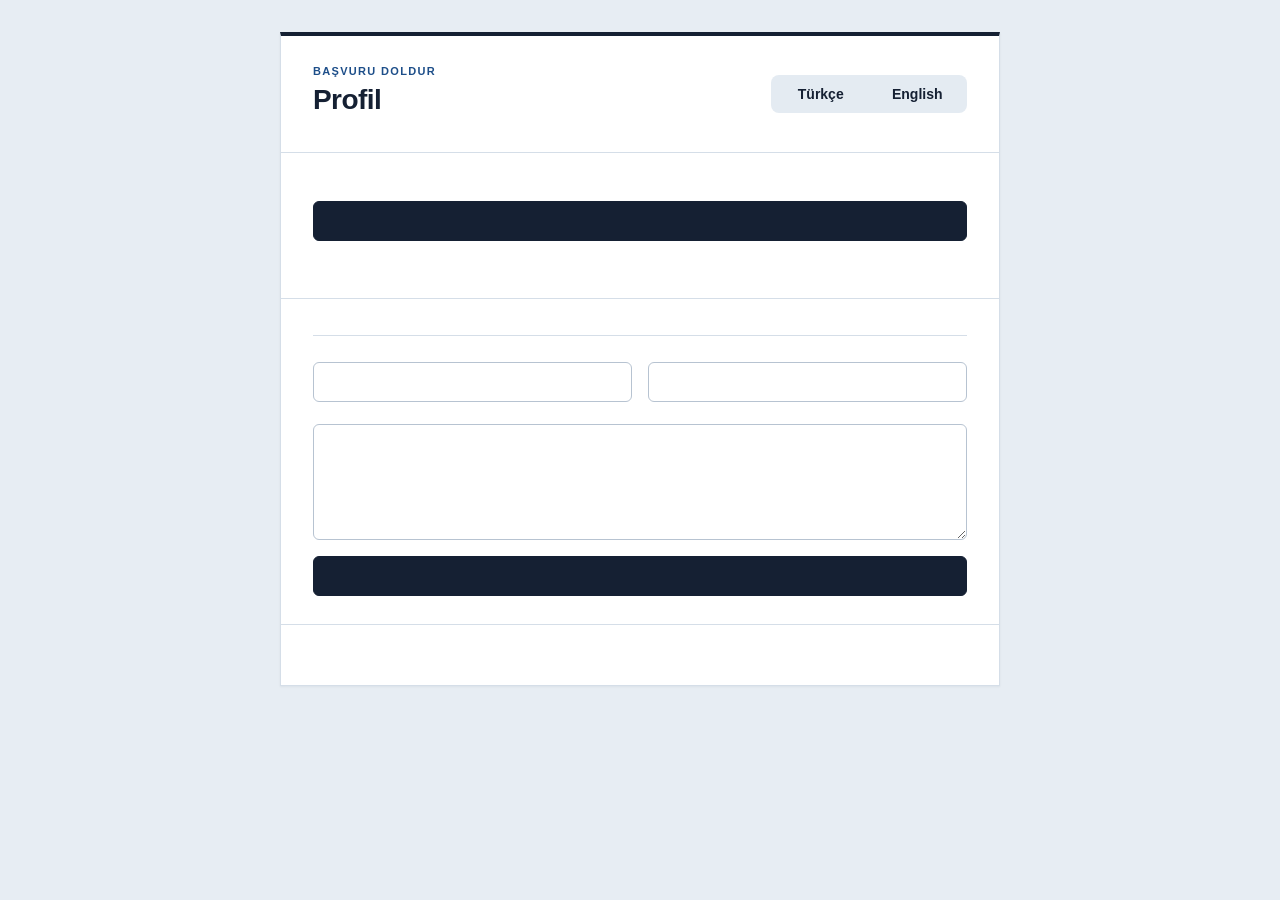
<file: src/options/index.html>
<!DOCTYPE html>
<html lang="tr">
<head>
  <meta charset="utf-8">
  <meta name="viewport" content="width=device-width, initial-scale=1">
  <title>Profil · Başvuru Doldur</title>
  <link rel="stylesheet" href="../ui.css">
  <link rel="stylesheet" href="options.css">
</head>
<body>
  <main class="sheet">
  <header class="top">
    <div>
      <p class="mark" id="brand">Başvuru Doldur</p>
      <h1 id="page-title">Profil</h1>
      <p id="page-lead" class="lead"></p>
    </div>
    <div class="switch" role="group" id="lang-switch">
      <button id="lang-tr" type="button" aria-pressed="true">Türkçe</button>
      <button id="lang-en" type="button" aria-pressed="false">English</button>
    </div>
  </header>

  <section>
    <h2 id="profile-heading"></h2>
    <p id="profile-lead" class="muted"></p>
    <div id="profile"></div>
    <div class="save-row">
      <button id="save-profile" class="primary" type="button"></button>
      <p id="profile-status" class="saved"></p>
    </div>
  </section>

  <section>
    <h2 id="snippets-heading"></h2>
    <p id="snippets-lead" class="muted"></p>
    <div id="snippets"></div>
    <form id="snippet-form" class="composer">
      <label class="field"><span id="snippet-title-label"></span>
        <input id="snippet-title" type="text">
      </label>
      <label class="field"><span id="snippet-tags-label"></span>
        <input id="snippet-tags" type="text">
      </label>
      <label class="field"><span id="snippet-body-label"></span>
        <textarea id="snippet-body" rows="5"></textarea>
      </label>
      <button id="add-snippet" class="primary" type="submit"></button>
    </form>
  </section>

  <section>
    <h2 id="answers-heading"></h2>
    <p id="answers-lead" class="muted"></p>
    <div id="answers"></div>
  </section>
  </main>

  <script src="../storage/schema.js"></script>
  <script src="../matching/normalize.js"></script>
  <script src="options.js"></script>
</body>
</html>
</file>
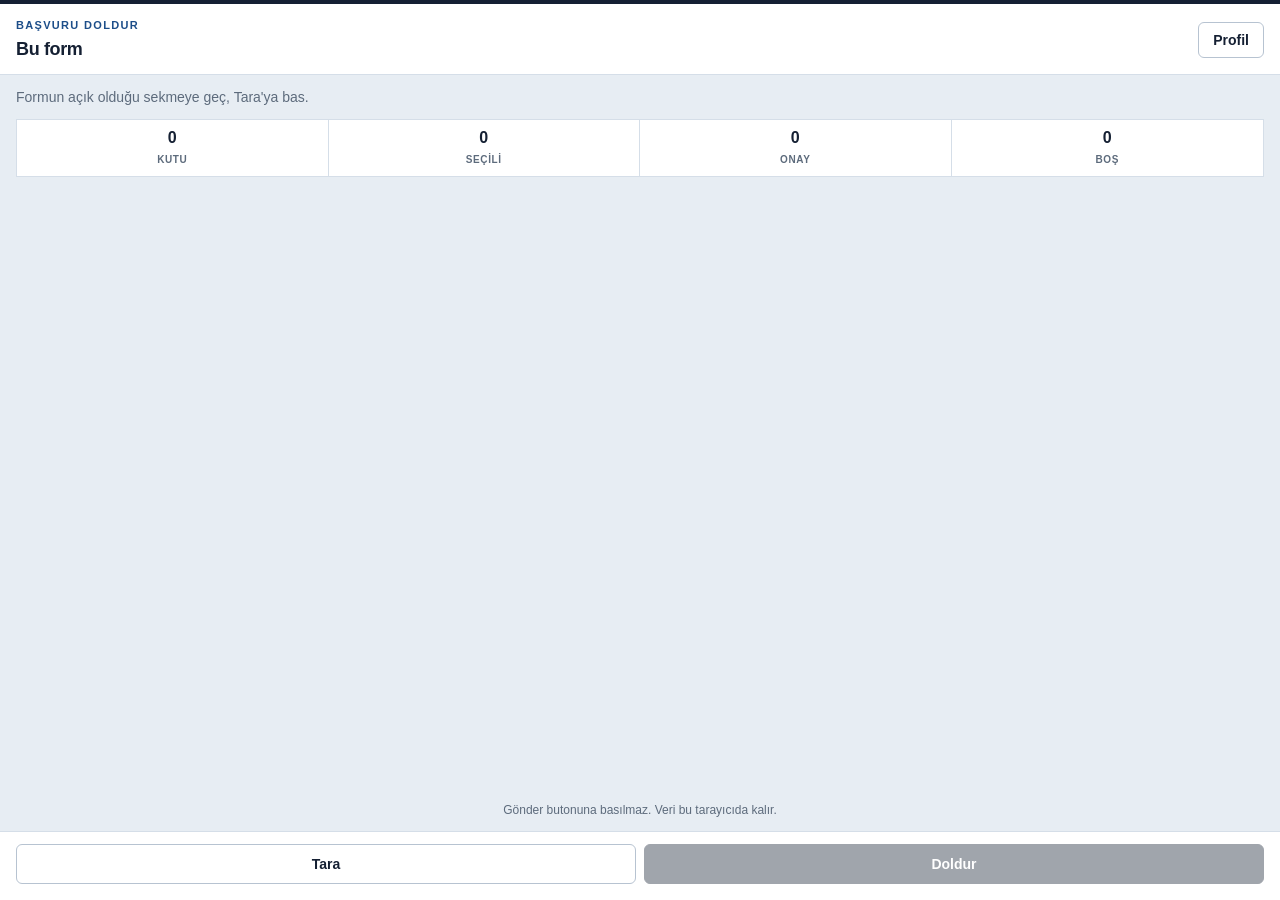
<file: src/sidepanel/index.html>
<!DOCTYPE html>
<html lang="tr">
<head>
  <meta charset="utf-8">
  <meta name="viewport" content="width=device-width, initial-scale=1">
  <title>Başvuru Doldur</title>
  <link rel="stylesheet" href="../ui.css">
  <link rel="stylesheet" href="panel.css">
</head>
<body>
  <header>
    <div>
      <p class="mark">Başvuru Doldur</p>
      <h1>Bu form</h1>
    </div>
    <button id="open-options" type="button">Profil</button>
  </header>
  <p id="status" class="status">Formun açık olduğu sekmeye geç, Tara'ya bas.</p>
  <div id="lang-bar" class="lang-bar" hidden>
    <p id="lang-label">Bu form: Türkçe</p>
    <div class="switch" role="group">
      <button id="use-tr" type="button">Türkçe</button>
      <button id="use-en" type="button">English</button>
    </div>
  </div>
  <div id="summary" class="summary" hidden>
    <p><strong id="count-all">0</strong><span>Kutu</span></p>
    <p><strong id="count-selected">0</strong><span>Seçili</span></p>
    <p><strong id="count-ask">0</strong><span>Onay</span></p>
    <p><strong id="count-empty">0</strong><span>Boş</span></p>
  </div>
  <div id="list" class="list"></div>
  <p class="footnote">Gönder butonuna basılmaz. Veri bu tarayıcıda kalır.</p>
  <footer>
    <button id="scan" type="button">Tara</button>
    <button id="fill" type="button" class="primary" disabled>Doldur</button>
  </footer>
  <script src="../storage/schema.js"></script>
  <script src="../matching/normalize.js"></script>
  <script src="../matching/synonyms.js"></script>
  <script src="../matching/pick.js"></script>
  <script src="../matching/match.js"></script>
  <script src="panel.js"></script>
</body>
</html>
</file>
<file: src/ui.css>
:root {
  color-scheme: light;
  --bg: #e7edf3;
  --card: #ffffff;
  --ink: #152033;
  --muted: #5d6b7c;
  --line: #d5dee8;
  --line-strong: #b7c3d1;
  --accent: #1d4e89;
  --accent-soft: #e7eef6;
  --amber: #8a5a12;
  --amber-soft: #fbf6ec;
  --danger: #8d2f39;
  --track: #e4ebf2;
  --shadow: 0 1px 2px rgba(21, 32, 51, 0.06);
  font-family: "Segoe UI", "Helvetica Neue", sans-serif;
}

* { box-sizing: border-box; }

body {
  margin: 0;
  background: var(--bg);
  color: var(--ink);
  font-size: 14px;
  line-height: 1.45;
}

button, input, textarea, select { font: inherit; color: inherit; }

button {
  border: 1px solid var(--line-strong);
  background: var(--card);
  border-radius: 6px;
  height: 40px;
  padding: 0 14px;
  cursor: pointer;
  font-weight: 600;
}

button.primary {
  background: var(--ink);
  border-color: var(--ink);
  color: white;
}

button.primary:hover:not(:disabled) { background: #0e1826; }
button:hover:not(:disabled):not(.primary):not(.chip) { border-color: var(--ink); }
button:disabled { opacity: 0.4; cursor: default; }

button.quiet {
  width: auto;
  height: 32px;
  border: 0;
  background: transparent;
  color: var(--muted);
  padding: 0 8px;
}

button.quiet:hover:not(:disabled) { color: var(--danger); }

button:focus-visible,
input:focus-visible,
textarea:focus-visible,
select:focus-visible {
  outline: 2px solid var(--accent);
  outline-offset: 2px;
}

input, textarea, select {
  width: 100%;
  height: 40px;
  border: 1px solid var(--line-strong);
  background: white;
  border-radius: 6px;
  padding: 0 12px;
  font-weight: 400;
}

textarea { height: auto; min-height: 96px; padding: 10px 12px; resize: vertical; }

.hint, .muted { color: var(--muted); }
.hint { margin: 6px 0 0; font-size: 12px; font-weight: 400; }

.switch {
  display: grid;
  grid-template-columns: 1fr 1fr;
  gap: 3px;
  width: 196px;
  padding: 3px;
  background: var(--track);
  border-radius: 8px;
}

.switch button {
  height: 32px;
  border: 0;
  background: transparent;
  border-radius: 6px;
  padding: 0;
}

.switch button.selected {
  background: var(--ink);
  color: white;
}
</file>
<file: src/options/options.css>
body { padding: 32px 16px 64px; }

.sheet {
  max-width: 720px;
  margin: 0 auto;
  background: var(--card);
  border: 1px solid var(--line);
  border-top: 4px solid var(--ink);
  box-shadow: var(--shadow);
}

.top, section { padding: 28px 32px; }
section { border-top: 1px solid var(--line); }

.top {
  display: grid;
  grid-template-columns: 1fr auto;
  align-items: center;
  gap: 32px;
}

.mark {
  margin: 0;
  color: var(--accent);
  font-size: 11px;
  font-weight: 700;
  letter-spacing: 0.12em;
  text-transform: uppercase;
}

h1 {
  margin: 4px 0 8px;
  font-size: 28px;
  font-weight: 650;
  letter-spacing: -0.02em;
  line-height: 1.15;
}

.lead { margin: 0; max-width: 46ch; }

h2 { margin: 0 0 4px; font-size: 18px; font-weight: 650; }
section > .muted { margin: 0; }

.group { margin-top: 24px; }
.group h3 {
  display: flex;
  align-items: center;
  gap: 12px;
  margin: 0 0 12px;
  font-size: 11px;
  font-weight: 700;
  letter-spacing: 0.1em;
  text-transform: uppercase;
  color: var(--muted);
}

.group h3::after {
  content: "";
  flex: 1;
  height: 1px;
  background: var(--line);
}

.grid {
  display: grid;
  grid-template-columns: 1fr 1fr;
  gap: 16px;
}

label.field, .field {
  display: flex;
  flex-direction: column;
  gap: 6px;
  font-size: 13px;
  font-weight: 650;
}

label.field.wide, .field.wide { grid-column: 1 / -1; }

.choices { display: flex; flex-direction: column; gap: 8px; }

.chip {
  display: flex;
  align-items: center;
  width: 100%;
  height: 40px;
  padding: 0 12px;
  text-align: left;
  background: white;
}

.chip::before {
  content: "";
  width: 16px;
  height: 16px;
  margin-right: 10px;
  border: 1.5px solid var(--line-strong);
  border-radius: 3px;
  flex: none;
}

.choices.single .chip::before { border-radius: 50%; }

.chip:hover:not(.selected) { border-color: var(--ink); }

.chip.selected {
  border-color: var(--ink);
  background: var(--accent-soft);
}

.chip.selected::before {
  border-color: var(--ink);
  background: var(--ink);
  box-shadow: inset 0 0 0 3px var(--accent-soft);
}

.choices.multi .chip.selected::before {
  box-shadow: none;
  background-image: url("data:image/svg+xml,%3Csvg xmlns='http://www.w3.org/2000/svg' viewBox='0 0 16 16'%3E%3Cpath d='M3.2 8.2 6.4 11.5 12.8 4.5' fill='none' stroke='white' stroke-width='2'/%3E%3C/svg%3E");
  background-repeat: no-repeat;
  background-position: center;
  background-size: 12px;
}

.save-row { margin-top: 20px; }
#save-profile, #add-snippet { width: 100%; }
.saved { min-height: 1.2em; margin: 8px 0 0; text-align: center; }

.composer {
  display: grid;
  grid-template-columns: 1fr 1fr;
  gap: 16px;
  margin-top: 8px;
  padding-top: 20px;
  border-top: 1px solid var(--line);
}

.composer .field:nth-child(3),
.composer button { grid-column: 1 / -1; }

.snippet, .answer {
  display: flex;
  flex-direction: column;
  gap: 8px;
  margin: 0;
  padding: 16px 0 0;
  border-top: 1px solid var(--line);
}

.line {
  display: flex;
  align-items: center;
  justify-content: space-between;
  gap: 12px;
  min-height: 32px;
}

.snippet-body { white-space: pre-wrap; margin: 0; font-weight: 400; }

@media (max-width: 640px) {
  .top, section { padding: 22px 18px; }
  .top, .grid, .composer { grid-template-columns: 1fr; }
  .switch { width: 100%; }
  h1 { font-size: 24px; }
}
</file>
<file: src/sidepanel/panel.css>
body {
  min-height: 100vh;
  display: flex;
  flex-direction: column;
  background: var(--bg);
}

header {
  display: flex;
  align-items: center;
  justify-content: space-between;
  gap: 12px;
  padding: 14px 16px 12px;
  background: var(--card);
  border-bottom: 1px solid var(--line);
  border-top: 4px solid var(--ink);
}

header button { height: 36px; }

.mark {
  margin: 0;
  color: var(--accent);
  font-size: 11px;
  font-weight: 700;
  letter-spacing: 0.12em;
  text-transform: uppercase;
}

h1 {
  margin: 2px 0 0;
  font-size: 18px;
  font-weight: 650;
  letter-spacing: -0.02em;
}

.status {
  margin: 0;
  padding: 12px 16px 0;
  color: var(--muted);
  min-height: 1.2em;
}

.lang-bar { padding: 12px 16px 0; }
.lang-bar .switch { width: 100%; }
#lang-label {
  display: block;
  margin: 0 0 8px;
  text-align: center;
  font-size: 12px;
  font-weight: 650;
  letter-spacing: 0.04em;
  text-transform: uppercase;
  color: var(--muted);
}

.summary {
  display: grid;
  grid-template-columns: repeat(4, 1fr);
  margin: 12px 16px 0;
  background: var(--card);
  border: 1px solid var(--line);
}

.summary p {
  margin: 0;
  padding: 8px 2px;
  text-align: center;
  border-right: 1px solid var(--line);
}

.summary p:last-child { border-right: 0; }
.summary strong { display: block; font-size: 16px; line-height: 1.2; }
.summary span {
  font-size: 10px;
  font-weight: 700;
  letter-spacing: 0.06em;
  text-transform: uppercase;
  color: var(--muted);
}

.list {
  flex: 1;
  display: flex;
  flex-direction: column;
  gap: 8px;
  padding: 12px 16px;
}

.row {
  background: var(--card);
  border: 1px solid var(--line);
  border-left: 3px solid var(--line-strong);
  border-radius: 6px;
  padding: 12px;
}

.row.fill { border-left-color: var(--accent); }
.row.ask { border-left-color: var(--amber); background: var(--amber-soft); }

.row-head {
  display: grid;
  grid-template-columns: 16px minmax(0, 1fr) auto;
  gap: 8px;
  align-items: center;
  margin-bottom: 8px;
}

.q {
  min-width: 0;
  font-weight: 650;
  overflow-wrap: anywhere;
}

.badge {
  justify-self: end;
  padding: 0 6px;
  font-size: 11px;
  font-weight: 700;
  line-height: 20px;
  text-align: center;
  white-space: nowrap;
  border-radius: 4px;
  background: var(--accent-soft);
  color: var(--accent);
}

.row.ask .badge { background: white; color: var(--amber); }
.row.empty .badge { background: var(--track); color: var(--muted); }

.learn {
  display: flex;
  align-items: center;
  gap: 8px;
  margin-top: 8px;
  color: var(--muted);
  font-size: 12px;
}

.learn input, .row-head input { width: 16px; height: 16px; padding: 0; }

.footnote {
  margin: 0;
  padding: 0 16px 12px;
  text-align: center;
  color: var(--muted);
  font-size: 12px;
}

footer {
  position: sticky;
  bottom: 0;
  display: grid;
  grid-template-columns: 1fr 1fr;
  gap: 8px;
  padding: 12px 16px 16px;
  background: var(--card);
  border-top: 1px solid var(--line);
}

.list > .muted { margin: 28px 8px; text-align: center; }
</file>
